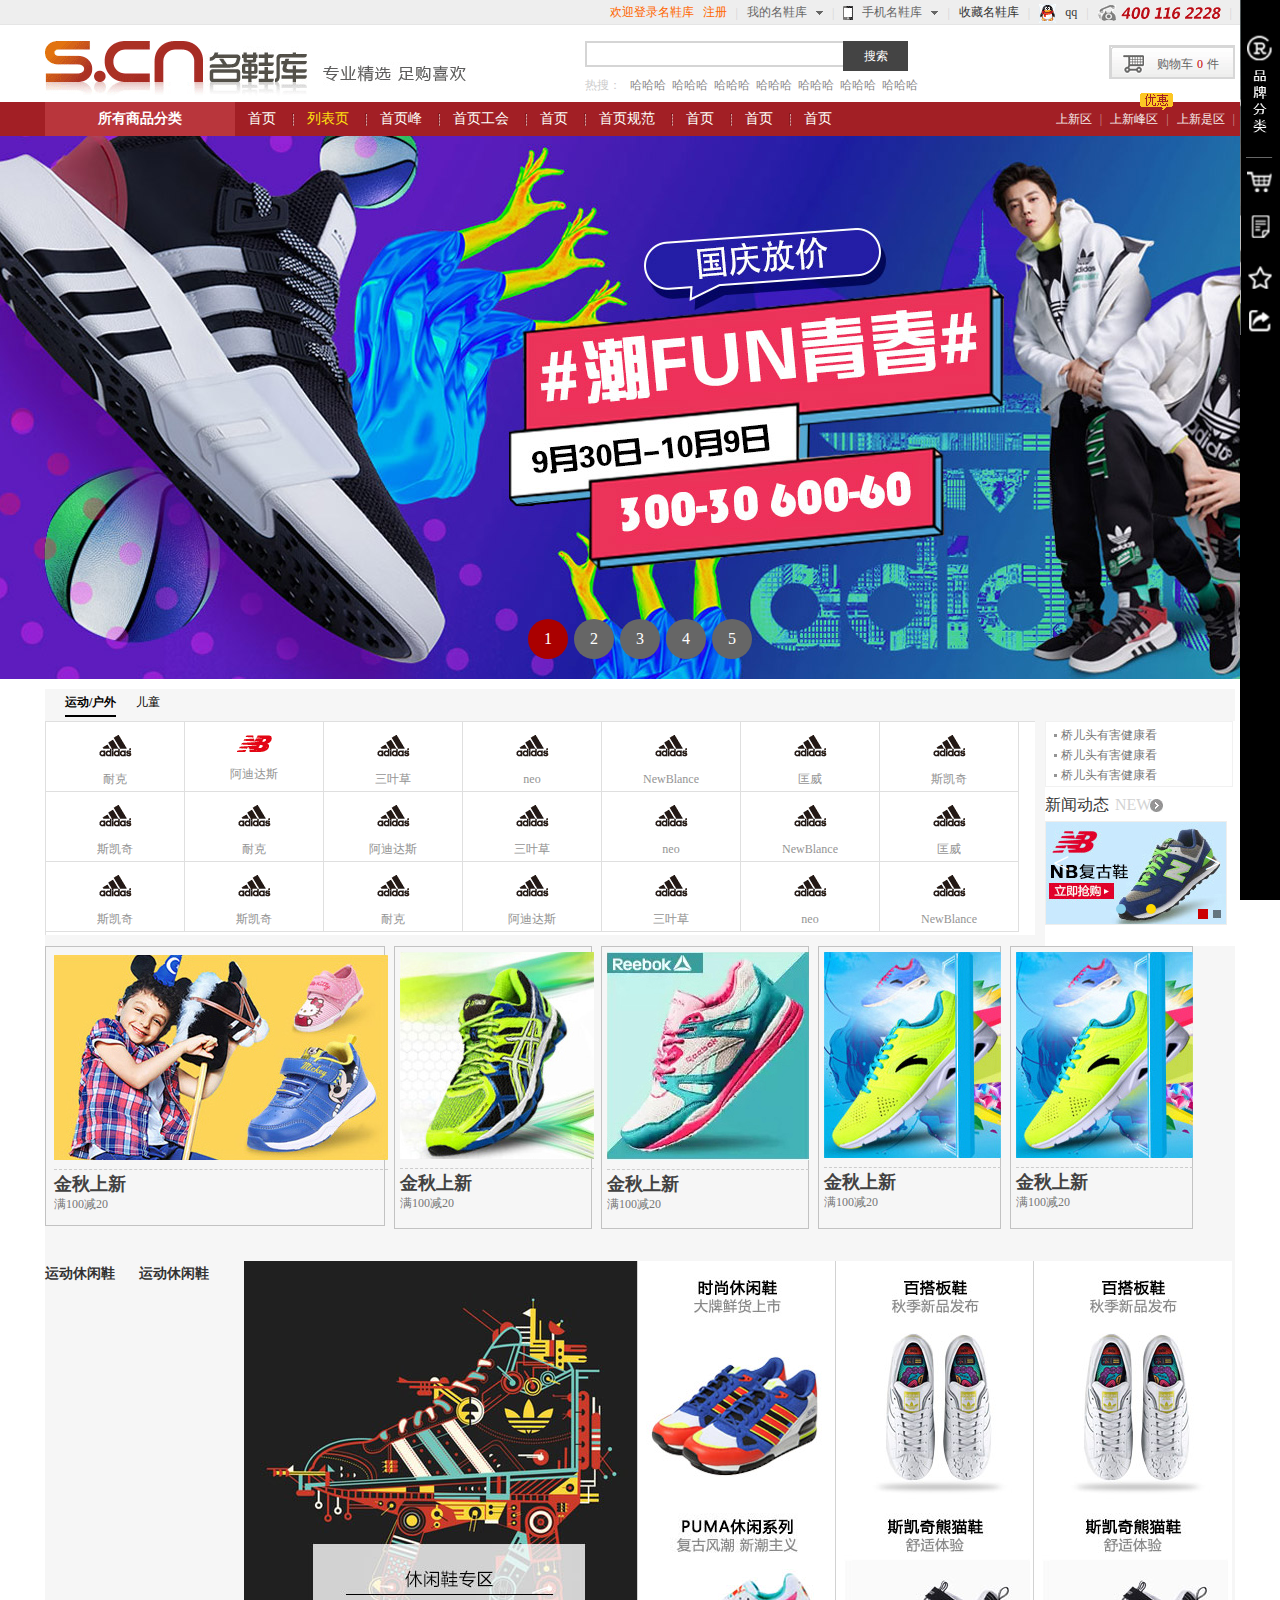
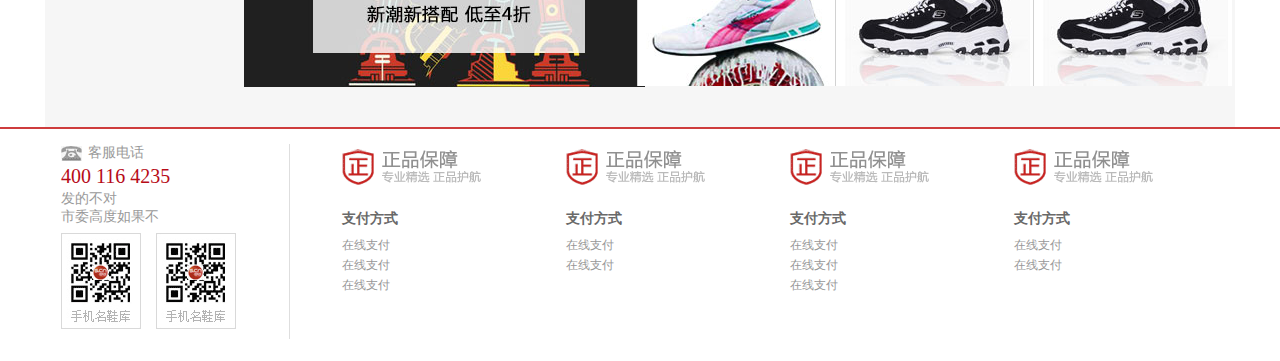
<file: index.html>
<!doctype html>
<html>

<head>
    <meta charset="utf-8">
    <title>名鞋库</title>
    <link rel="stylesheet" href="./css/bootstrap.min.css">
    <link href="css/public.css" rel="stylesheet" type="text/css">
    <link href="css/style.css" rel="stylesheet" type="text/css">
    <link rel="shortcut icon" href="./favicon.ico">
</head>

<body>
    <div id="top">
        <div class="margin">
            <b class="login">欢迎登录名鞋库</b>
            <a href="./pages/registe.html">注册</a>
            <span>|</span>
            <a class="te">我的名鞋库</a>
            <i class="xiajian bg"></i>
            <span>|</span>
            <i class="iphone bg"></i>
            <a class="te">手机名鞋库</a>
            <i class="xiajian bg"></i>
            <span>|</span>
            <a class="te2">收藏名鞋库</a>
            <span>|</span>
            <i class="qq bg"></i>
            <a class="te2">qq</a>
            <span>|</span>
            <i class="tel bg"></i>
            <span>|</span>
        </div>
    </div>


    <div id="header" class="margin">
        <a href="#" class="logo bg"></a>
        <div class="search">
            <form>
                <input type="text" class="txt">
                <input type="submit" class="sub" value="搜索">
            </form>
            <p>
                <span>热搜：</span>
                <a href="#">哈哈哈</a>
                <a href="#">哈哈哈</a>
                <a href="#">哈哈哈</a>
                <a href="#">哈哈哈</a>
                <a href="#">哈哈哈</a>
                <a href="#">哈哈哈</a>
                <a href="#">哈哈哈</a>
            </p>
        </div>
        <a href="./pages/cart.html" class="shop bg">购物车<span>0</span>件</a>
    </div>

    <div id="nav">
        <div class="margin">
            <div class="nav-l">
                <h3>所有商品分类</h3>
                <ul class="sort">
                    <li>
                        <div class="menu"><i class="i1"></i><span>运动休闲鞋</span></div>
                        <span class="menu-more"></span>
                        <div class="menu-panel">
                            <div class="p1">
                                <p>
                                    <a href="#" class="p-l">运动男鞋</a>
                                    <a href="#" class="p-r">更多</a>
                                </p>
                                <div>
                                    <a href="#">休闲鞋</a>
                                    <a href="#">训练鞋</a>
                                    <a href="#">帆布鞋</a>
                                    <a href="#">板鞋</a>
                                    <a href="#">网球鞋</a>
                                </div>
                            </div>
                            <div class="p1">
                                <p>
                                    <a href="#" class="p-l">运动男鞋</a>
                                    <a href="#" class="p-r">更多</a>
                                </p>
                                <div>
                                    <a href="#">休闲鞋</a>
                                    <a href="#">训练鞋</a>
                                    <a href="#">帆布鞋</a>
                                    <a href="#">板鞋</a>
                                    <a href="#">网球鞋</a>
                                </div>
                            </div>
                            <div class="p1">
                                <p>
                                    <a href="#" class="p-l">运动男鞋</a>
                                    <a href="#" class="p-r">更多</a>
                                </p>
                                <div>
                                    <a href="#">休闲鞋</a>
                                    <a href="#">训练鞋</a>
                                    <a href="#">帆布鞋</a>
                                    <a href="#">板鞋</a>
                                    <a href="#">网球鞋</a>
                                </div>
                            </div>


                        </div>
                    </li>
                    <li>
                        <div class="menu"><i class="i2"></i><span>运动休闲服</span></div>
                        <span class="menu-more"></span>
                        <div class="menu-panel">
                            <div class="p1">
                                <p>
                                    <a href="#" class="p-l">运动服</a>
                                    <a href="#" class="p-r">更多</a>
                                </p>
                                <div>
                                    <a href="#">休闲鞋</a>
                                    <a href="#">训练鞋</a>
                                    <a href="#">帆布鞋</a>
                                    <a href="#">板鞋</a>
                                    <a href="#">网球鞋</a>
                                </div>
                            </div>
                            <div class="p1">
                                <p>
                                    <a href="#" class="p-l">运动服</a>
                                    <a href="#" class="p-r">更多</a>
                                </p>
                                <div>
                                    <a href="#">休闲鞋</a>
                                    <a href="#">训练鞋</a>
                                    <a href="#">卡哇伊</a>
                                    <a href="#">板鞋</a>
                                    <a href="#">网球鞋</a>
                                </div>
                            </div>
                            <div class="p1">
                                <p>
                                    <a href="#" class="p-l">运动男鞋</a>
                                    <a href="#" class="p-r">更多</a>
                                </p>
                                <div>
                                    <a href="#">休闲鞋</a>
                                    <a href="#">训练鞋</a>
                                    <a href="#">帆布鞋</a>
                                    <a href="#">板鞋</a>
                                    <a href="#">网球鞋</a>
                                </div>
                            </div>


                        </div>
                    </li>
                    <li>
                        <div class="menu"><i class="i3"></i><span>跑步</span></div>
                        <span class="menu-more"></span>
                        <div class="menu-panel">
                            <div class="p1">
                                <p>
                                    <a href="#" class="p-l">跑步鞋</a>
                                    <a href="#" class="p-r">更多</a>
                                </p>
                                <div>
                                    <a href="#">休闲鞋</a>
                                    <a href="#">训练鞋</a>
                                    <a href="#">帆布鞋</a>
                                    <a href="#">板鞋</a>
                                    <a href="#">网球鞋</a>
                                </div>
                            </div>
                            <div class="p1">
                                <p>
                                    <a href="#" class="p-l">运动男鞋</a>
                                    <a href="#" class="p-r">更多</a>
                                </p>
                                <div>
                                    <a href="#">休闲鞋</a>
                                    <a href="#">训练鞋</a>
                                    <a href="#">帆布鞋</a>
                                    <a href="#">板鞋</a>
                                    <a href="#">网球鞋</a>
                                </div>
                            </div>
                            <div class="p1">
                                <p>
                                    <a href="#" class="p-l">运动男鞋</a>
                                    <a href="#" class="p-r">更多</a>
                                </p>
                                <div>
                                    <a href="#">休闲鞋</a>
                                    <a href="#">训练鞋</a>
                                    <a href="#">帆布鞋</a>
                                    <a href="#">板鞋</a>
                                    <a href="#">网球鞋</a>
                                </div>
                            </div>


                        </div>
                    </li>
                    <li>
                        <div class="menu"><i class="i4"></i><span>篮球</span></div>
                        <span class="menu-more"></span>
                        <div class="menu-panel">
                            <div class="p1">
                                <p>
                                    <a href="#" class="p-l">篮球鞋</a>
                                    <a href="#" class="p-r">更多</a>
                                </p>
                                <div>
                                    <a href="#">休闲鞋</a>
                                    <a href="#">训练鞋</a>
                                    <a href="#">帆布鞋</a>
                                    <a href="#">板鞋</a>
                                    <a href="#">网球鞋</a>
                                </div>
                            </div>
                            <div class="p1">
                                <p>
                                    <a href="#" class="p-l">运动男鞋</a>
                                    <a href="#" class="p-r">更多</a>
                                </p>
                                <div>
                                    <a href="#">休闲鞋</a>
                                    <a href="#">训练鞋</a>
                                    <a href="#">帆布鞋</a>
                                    <a href="#">板鞋</a>
                                    <a href="#">网球鞋</a>
                                </div>
                            </div>
                            <div class="p1">
                                <p>
                                    <a href="#" class="p-l">运动男鞋</a>
                                    <a href="#" class="p-r">更多</a>
                                </p>
                                <div>
                                    <a href="#">休闲鞋</a>
                                    <a href="#">训练鞋</a>
                                    <a href="#">帆布鞋</a>
                                    <a href="#">板鞋</a>
                                    <a href="#">网球鞋</a>
                                </div>
                            </div>


                        </div>
                    </li>
                    <li>
                        <div class="menu"><i class="i5"></i><span>足球</span></div>
                        <span class="menu-more"></span>
                        <div class="menu-panel">
                            <div class="p1">
                                <p>
                                    <a href="#" class="p-l">足球鞋</a>
                                    <a href="#" class="p-r">更多</a>
                                </p>
                                <div>
                                    <a href="#">休闲鞋</a>
                                    <a href="#">训练鞋</a>
                                    <a href="#">帆布鞋</a>
                                    <a href="#">板鞋</a>
                                    <a href="#">网球鞋</a>
                                </div>
                            </div>
                            <div class="p1">
                                <p>
                                    <a href="#" class="p-l">运动男鞋</a>
                                    <a href="#" class="p-r">更多</a>
                                </p>
                                <div>
                                    <a href="#">休闲鞋</a>
                                    <a href="#">训练鞋</a>
                                    <a href="#">帆布鞋</a>
                                    <a href="#">板鞋</a>
                                    <a href="#">网球鞋</a>
                                </div>
                            </div>
                            <div class="p1">
                                <p>
                                    <a href="#" class="p-l">运动男鞋</a>
                                    <a href="#" class="p-r">更多</a>
                                </p>
                                <div>
                                    <a href="#">休闲鞋</a>
                                    <a href="#">训练鞋</a>
                                    <a href="#">帆布鞋</a>
                                    <a href="#">板鞋</a>
                                    <a href="#">网球鞋</a>
                                </div>
                            </div>


                        </div>
                    </li>
                    <li>
                        <div class="menu"><i class="i6"></i><span>包包/配件</span></div>
                        <span class="menu-more"></span>
                        <div class="menu-panel">
                            <div class="p1">
                                <p>
                                    <a href="#" class="p-l">运动男鞋</a>
                                    <a href="#" class="p-r">更多</a>
                                </p>
                                <div>
                                    <a href="#">休闲鞋</a>
                                    <a href="#">训练鞋</a>
                                    <a href="#">帆布鞋</a>
                                    <a href="#">板鞋</a>
                                    <a href="#">网球鞋</a>
                                </div>
                            </div>
                            <div class="p1">
                                <p>
                                    <a href="#" class="p-l">运动男鞋</a>
                                    <a href="#" class="p-r">更多</a>
                                </p>
                                <div>
                                    <a href="#">休闲鞋</a>
                                    <a href="#">训练鞋</a>
                                    <a href="#">帆布鞋</a>
                                    <a href="#">板鞋</a>
                                    <a href="#">网球鞋</a>
                                </div>
                            </div>
                            <div class="p1">
                                <p>
                                    <a href="#" class="p-l">运动男鞋</a>
                                    <a href="#" class="p-r">更多</a>
                                </p>
                                <div>
                                    <a href="#">休闲鞋</a>
                                    <a href="#">训练鞋</a>
                                    <a href="#">帆布鞋</a>
                                    <a href="#">板鞋</a>
                                    <a href="#">网球鞋</a>
                                </div>
                            </div>


                        </div>
                    </li>
                    <li>
                        <div class="menu"><i class="i7"></i><span>户外</span></div>
                        <span class="menu-more"></span>
                        <div class="menu-panel">
                            <div class="p1">
                                <p>
                                    <a href="#" class="p-l">登山鞋</a>
                                    <a href="#" class="p-r">更多</a>
                                </p>
                                <div>
                                    <a href="#">休闲鞋</a>
                                    <a href="#">训练鞋</a>
                                    <a href="#">帆布鞋</a>
                                    <a href="#">板鞋</a>
                                    <a href="#">网球鞋</a>
                                </div>
                            </div>
                            <div class="p1">
                                <p>
                                    <a href="#" class="p-l">运动男鞋</a>
                                    <a href="#" class="p-r">更多</a>
                                </p>
                                <div>
                                    <a href="#">休闲鞋</a>
                                    <a href="#">训练鞋</a>
                                    <a href="#">帆布鞋</a>
                                    <a href="#">板鞋</a>
                                    <a href="#">网球鞋</a>
                                </div>
                            </div>
                            <div class="p1">
                                <p>
                                    <a href="#" class="p-l">运动男鞋</a>
                                    <a href="#" class="p-r">更多</a>
                                </p>
                                <div>
                                    <a href="#">休闲鞋</a>
                                    <a href="#">训练鞋</a>
                                    <a href="#">帆布鞋</a>
                                    <a href="#">板鞋</a>
                                    <a href="#">网球鞋</a>
                                </div>
                            </div>


                        </div>
                    </li>
                    <li>
                        <div class="menu"><i class="i8"></i><span>男鞋</span></div>
                        <span class="menu-more"></span>
                        <div class="menu-panel">
                            <div class="p1">
                                <p>
                                    <a href="#" class="p-l">皮鞋</a>
                                    <a href="#" class="p-r">更多</a>
                                </p>
                                <div>
                                    <a href="#">休闲鞋</a>
                                    <a href="#">训练鞋</a>
                                    <a href="#">帆布鞋</a>
                                    <a href="#">板鞋</a>
                                    <a href="#">网球鞋</a>
                                </div>
                            </div>
                            <div class="p1">
                                <p>
                                    <a href="#" class="p-l">运动男鞋</a>
                                    <a href="#" class="p-r">更多</a>
                                </p>
                                <div>
                                    <a href="#">休闲鞋</a>
                                    <a href="#">训练鞋</a>
                                    <a href="#">帆布鞋</a>
                                    <a href="#">板鞋</a>
                                    <a href="#">网球鞋</a>
                                </div>
                            </div>
                            <div class="p1">
                                <p>
                                    <a href="#" class="p-l">运动男鞋</a>
                                    <a href="#" class="p-r">更多</a>
                                </p>
                                <div>
                                    <a href="#">休闲鞋</a>
                                    <a href="#">训练鞋</a>
                                    <a href="#">帆布鞋</a>
                                    <a href="#">板鞋</a>
                                    <a href="#">网球鞋</a>
                                </div>
                            </div>


                        </div>
                    </li>
                    <li>
                        <div class="menu"><i class="i9"></i><span>童鞋</span></div>
                        <span class="menu-more"></span>
                        <div class="menu-panel">
                            <div class="p1">
                                <p>
                                    <a href="#" class="p-l">童鞋</a>
                                    <a href="#" class="p-r">更多</a>
                                </p>
                                <div>
                                    <a href="#">休闲鞋</a>
                                    <a href="#">训练鞋</a>
                                    <a href="#">帆布鞋</a>
                                    <a href="#">板鞋</a>
                                    <a href="#">网球鞋</a>
                                </div>
                            </div>
                            <div class="p1">
                                <p>
                                    <a href="#" class="p-l">运动男鞋</a>
                                    <a href="#" class="p-r">更多</a>
                                </p>
                                <div>
                                    <a href="#">休闲鞋</a>
                                    <a href="#">训练鞋</a>
                                    <a href="#">帆布鞋</a>
                                    <a href="#">板鞋</a>
                                    <a href="#">网球鞋</a>
                                </div>
                            </div>
                            <div class="p1">
                                <p>
                                    <a href="#" class="p-l">运动男鞋</a>
                                    <a href="#" class="p-r">更多</a>
                                </p>
                                <div>
                                    <a href="#">休闲鞋</a>
                                    <a href="#">训练鞋</a>
                                    <a href="#">帆布鞋</a>
                                    <a href="#">板鞋</a>
                                    <a href="#">网球鞋</a>
                                </div>
                            </div>


                        </div>
                    </li>
                    <!-- <li><a href="#"><i class="i2"></i><span>运动休闲服</span></a></li>
                <li><a href="#"><i class="i3"></i><span>跑步</span></a></li>
                <li><a href="#"><i class="i4"></i><span>篮球</span></a></li>
                <li><a href="#"><i class="i5"></i><span>足球</span></a></li>
                <li><a href="#"><i class="i6"></i><span>包包配件</span></a></li>
                <li><a href="#"><i class="i7"></i><span>户外</span></a></li>
                <li><a href="#"><i class="i8"></i><span>男鞋</span></a></li>
                <li><a href="#"><i class="i9"></i><span>童鞋</span></a></li> -->
                </ul>
            </div>
            <div>
                <ul class="nav-c">
                    <li><a href="#">首页</a></li>
                    <li class="hot"><a href="./pages/list.html">列表页</a></li>
                    <li class="mu">
                        <a href="#">首页峰</a>
                        <dl>
                            <dt>运动鞋</dt>
                            <dd>休闲鞋</dd>
                            <dd>休闲鞋</dd>
                            <dd>休闲鞋</dd>
                            <dd>休闲鞋</dd>
                        </dl>
                    </li>
                    <li class="mu">
                        <a href="#">首页工会</a>
                        <dl>
                            <dt>运动鞋</dt>
                            <dd>休闲鞋</dd>
                            <dd>休闲鞋</dd>
                            <dd>休闲鞋</dd>
                            <dd>休闲鞋</dd>
                        </dl>
                    </li>
                    <li><a href="#">首页</a></li>
                    <li><a href="#">首页规范</a></li>
                    <li><a href="#">首页</a></li>
                    <li><a href="#">首页</a></li>
                    <li class="last"><a href="#">首页</a></li>
                </ul>
            </div>
            <div class="nav-r">
                <a href="#">上新区</a>
                <span>|</span>
                <a href="#">上新峰区<i></i></a>
                <span>|</span>
                <a href="#">上新是区</a>
                <span>|</span>
            </div>
        </div>
    </div>
    <!--广告-->
    <div id="banner">
        <ul class="img">
            <li><a href="#"><img src="./images/banner1.jpg" alt=""></a></li>
            <li><a href="#"><img src="./images/banner2.jpg" alt=""></a></li>
            <li><a href="#"><img src="./images/banner3.jpg" alt=""></a></li>
            <li><a href="#"><img src="./images/banner4.jpg" alt=""></a></li>
            <li><a href="#"><img src="./images/banner5.jpg" alt=""></a></li>
        </ul>
        <ul class="num">
            <!--底部数字栏-->
        </ul>
        <div class="left btn"> &lt; </div> 
        <div class="right btn"> > </div>
        
    </div>

    <!--主体-->
    <div id="main" class="margin">
        <div class="main-t">
            <div class="main-t-t">
                <h3 class="active">运动/户外</h3>
                <h3 class="">儿童</h3>
            </div>
            <div class="main-t-b">
                <div class="content">
                    <div class="box active">
                        <ul>
                            <li><a href="#"><i class="c1 c"></i><span>耐克</span></a></li>
                            <li><a href="#"><i class="c2 c"></i><span>阿迪达斯</span></a></li>
                            <li><a href="#"><i class="c3 c"></i><span>三叶草</span></a></li>
                            <li><a href="#"><i class="c4 c"></i><span>neo</span></a></li>
                            <li><a href="#"><i class="c5 c"></i><span>NewBlance</span></a></li>
                            <li><a href="#"><i class="c6 c"></i><span>匡威</span></a></li>
                            <li><a href="#"><i class="c7 c"></i><span>斯凯奇</span></a></li>
                            <li><a href="#"><i class="c8 c"></i><span>斯凯奇</span></a></li>
                            <li><a href="#"><i class="c9 c"></i><span>耐克</span></a></li>
                            <li><a href="#"><i class="c10 c"></i><span>阿迪达斯</span></a></li>
                            <li><a href="#"><i class="c11 c"></i><span>三叶草</span></a></li>
                            <li><a href="#"><i class="c12 c"></i><span>neo</span></a></li>
                            <li><a href="#"><i class="c13 c"></i><span>NewBlance</span></a></li>
                            <li><a href="#"><i class="c14 c"></i><span>匡威</span></a></li>
                            <li><a href="#"><i class="c15 c"></i><span>斯凯奇</span></a></li>
                            <li><a href="#"><i class="c16 c"></i><span>斯凯奇</span></a></li>
                            <li><a href="#"><i class="c17 c"></i><span>耐克</span></a></li>
                            <li><a href="#"><i class="c18 c"></i><span>阿迪达斯</span></a></li>
                            <li><a href="#"><i class="c19 c"></i><span>三叶草</span></a></li>
                            <li><a href="#"><i class="c20 c"></i><span>neo</span></a></li>
                            <li><a href="#"><i class="c21 c"></i><span>NewBlance</span></a></li>
                        </ul>

                    </div>
                    <div class="box-1 ">
                        <ul>
                            <li><a href="#"><i class="c1 c"></i><span>耐克</span></a></li>
                            <li><a href="#"><i class="c2 c"></i><span>阿迪达斯</span></a></li>
                            <li><a href="#"><i class="c3 c"></i><span>三叶草</span></a></li>
                            <li><a href="#"><i class="c4 c"></i><span>neo</span></a></li>
                            <li><a href="#"><i class="c5 c"></i><span>NewBlance</span></a></li>
                            <li><a href="#"><i class="c6 c"></i><span>匡威</span></a></li>
                            <li><a href="#"><i class="c7 c"></i><span>斯凯奇</span></a></li>
                            <li><a href="#"><i class="c8 c"></i><span>斯凯奇</span></a></li>
                            <li><a href="#"><i class="c9 c"></i><span>耐克</span></a></li>
                            <li><a href="#"><i class="c10 c"></i><span>阿迪达斯</span></a></li>
                            <li><a href="#"><i class="c11 c"></i><span>三叶草</span></a></li>
                            <li><a href="#"><i class="c12 c"></i><span>neo</span></a></li>
                            <li><a href="#"><i class="c13 c"></i><span>NewBlance</span></a></li>
                            <li><a href="#"><i class="c14 c"></i><span>匡威</span></a></li>
                            <li><a href="#"><i class="c15 c"></i><span>斯凯奇</span></a></li>
                            <li><a href="#"><i class="c16 c"></i><span>斯凯奇</span></a></li>
                            <li><a href="#"><i class="c17 c"></i><span>耐克</span></a></li>
                            <li><a href="#"><i class="c18 c"></i><span>阿迪达斯</span></a></li>
                            <li><a href="#"><i class="c19 c"></i><span>三叶草</span></a></li>
                            <li><a href="#"><i class="c20 c"></i><span>neo</span></a></li>
                            <li><a href="#"><i class="c21 c"></i><span>NewBlance</span></a></li>
                        </ul>
                    </div>
                </div>
                <div class="box2">
                    <div class="box2-t">
                        <ul>
                            <li><a href="#">桥儿头有害健康看</a></li>
                            <li><a href="#">桥儿头有害健康看</a></li>
                            <li><a href="#">桥儿头有害健康看</a></li>
                        </ul>
                    </div>
                    <div class="box2-c">
                        <a href="#"><span>新闻动态</span>NEW</a>

                    </div>
                    <div class="box2-b valign">
                        <ul class="clearFix carousel">
                            <li><a href="#"><img src="./images/fugu.png" alt=""></a></li>
                            <li><a href="#"><img src="./images/sanyecao.jpg" alt=""></a></li>
                            <li><a href="#"><img src="./images/fugu.png" alt=""></a></li>
                        </ul>
                        <ul class="cirs">
                            <li class="active"></li>
                            <li></li>
                        </ul>
                        <div class="btns">
                            <div id="leftBtn" class="leftBtn">&lt;</div>
                            <div id="rightBtn" class="rightBtn">&gt;</div>
                        </div>
                    </div>
                </div>
            </div>
        </div>


        <div class="main-c margin">
            <ul>
                <li class="one">
                    <a href="#">
                        <img src="images/jinqiu.png">
                        <p>金秋上新</p>
                    </a>
                    <span>满100减20</span>
                </li>
                <li class="two">
                    <a href="#">
                        <img src="images/paoxie.png">
                        <p>金秋上新</p>
                    </a>
                    <span>满100减20</span>
                </li>
                <li class="three">
                    <a href="#">
                        <img src="images/ree.png">
                        <p>金秋上新</p>
                    </a>
                    <span>满100减20</span>
                </li>
                <li>
                    <a href="#">
                        <img src="images/anta.png">
                        <p>金秋上新</p>
                    </a>
                    <span>满100减20</span>
                </li>
                <li class="four">
                    <a href="#">
                        <img src="images/anta.png">
                        <p>金秋上新</p>
                    </a>
                    <span>满100减20</span>
                </li>
            </ul>
        </div>
        <div class="main-b">
            <div class="main-b-l">
                <ul class="ma">
                    <li class="ma1">
                        <span>运动休闲鞋</span>
                        <div class="box3">
                            <img src="images/TB2QDk_bVXXXXblXpXXXXXXXXXX_!!156043745.png">
                            <ul class="valign">
                                <li><a href="#"><i class="d c"></i></a></li>
                                <li class="teshu"><a href="#"><i class="d2 c"></i></a></li>
                                <li><a href="#"><i class="d3 c"></i></a></li>
                                <li class="teshu"><a href="#"><i class="d4 c"></i></a></li>
                                <li><a href="#"><i class="d5 c"></i></a></li>
                                <li class="teshu"><a href="#"><i class="d6 c"></i></a></li>
                                <li><a href="#"><i class="d7 c"></i></a></li>
                                <li class="teshu"><a href="#"><i class="d8 c"></i></a></li>
                                <li><a href="#"><i class="d9 c"></i></a></li>
                                <li class="teshu"><a href="#"><i class="d10 c"></i></a></li>
                            </ul>
                        </div>
                    </li>
                    <li class="ma1">
                        <span>运动休闲鞋</span>
                        <div class="box3">
                            <img src="images/TB2QDk_bVXXXXblXpXXXXXXXXXX_!!156043745.png">
                            <ul class="valign">
                                <li><a href="#"><i class="d c"></i></a></li>
                                <li class="teshu"><a href="#"><i class="d2 c"></i></a></li>
                                <li><a href="#"><i class="d3 c"></i></a></li>
                                <li class="teshu"><a href="#"><i class="d4 c"></i></a></li>
                                <li><a href="#"><i class="d5 c"></i></a></li>
                                <li class="teshu"><a href="#"><i class="d6 c"></i></a></li>
                                <li><a href="#"><i class="d7 c"></i></a></li>
                                <li class="teshu"><a href="#"><i class="d8 c"></i></a></li>
                                <li><a href="#"><i class="d9 c"></i></a></li>
                                <li class="teshu"><a href="#"><i class="d10 c"></i></a></li>
                            </ul>
                        </div>
                    </li>
                </ul>
            </div>
            <div class="main-b-r">
                <ul>
                    <li class="q1">
                        <a href="#"><img src="images/s1508271f1.jpg"></a>
                    </li>
                    <li>
                        <a href="#"><img src="images/s15081f2.jpg"></a>
                    </li>
                    <li>
                        <a href="#"><img src="images/s15081f3.jpg"></a>
                    </li>
                    <li>
                        <a href="#"><img src="images/s15081f3.jpg"></a>
                    </li>
                    <li class="q2">
                        <a href="#"><img src="images/s15081f5.jpg"></a>
                    </li>
                    <li class="q2">
                        <a href="#"><img src="images/s15081f7.jpg"></a>
                    </li>
                    <li class="q2">
                        <a href="#"><img src="images/s15081f7.jpg"></a>
                    </li>
                </ul>
            </div>
        </div>
    </div>




    <!--页脚-->
    <div id="footer">
        <div class="margin">
            <div class="footer-l">
                <h3>客服电话</h3>
                <p class="p1">400 116 4235</p>
                <p>发的不对</p>
                <p>市委高度如果不</p>
                <img src="images/weixin.png">
                <img src="images/weixin.png" class="img1">
            </div>
            <div class="footer-r">
                <dl class="end1">
                    <dt>支付方式</dt>
                    <dd><a href="#">在线支付</a></dd>
                    <dd><a href="#">在线支付</a></dd>
                    <dd><a href="#">在线支付</a></dd>
                </dl>
                <dl class="end2">
                    <dt>支付方式</dt>
                    <dd><a href="#">在线支付</a></dd>
                    <dd><a href="#">在线支付</a></dd>
                </dl>
                <dl class="end3">
                    <dt>支付方式</dt>
                    <dd><a href="#">在线支付</a></dd>
                    <dd><a href="#">在线支付</a></dd>
                    <dd><a href="#">在线支付</a></dd>
                </dl>
                <dl class="end4">
                    <dt>支付方式</dt>
                    <dd><a href="#">在线支付</a></dd>
                    <dd><a href="#">在线支付</a></dd>
                </dl>
            </div>
        </div>
    </div>
    <div id="scoll">
        <a href=""><img src="./images/pinpai.png" alt=""></a>
        <div id="backTop" class="backTop"><img src="./images/top.png" alt=""></div>
    </div>
</body>
<script src="./js/jquery.js"></script>
<script src="./js/index/index.js"></script>
<script src="./js/index/index1.js"></script>
<script src="./js/cookie.js"></script>
<script>
    var $title = $(".main-t-t");
    var $content = $(".content");
    // 绑定事件
    $title.children().click(function () {
        // 让自己添加active类 让兄弟们 去掉active类
        $(this).addClass("active").siblings().removeClass('active');
        // 获取当前元素在自己的兄弟中排行第几
        var index = $(this).index();
        $content.children().eq(index).addClass("active").siblings().removeClass("active");
    });
    //横向菜单
    $(function () {
        var $top = $('.sort').offset().top + $('.sort').height()
        //左侧导航动画
        $('.sort li').on('mouseenter', function () {
            console.log(this);
            var $height = $(this).offset().top + $(this).find('.menu-panel').outerHeight()
            $(this).find('.menu-panel').show();
            $(this).css({ 
                "background-color" : "#fff",
                
            })
            $(this).find('.menu span').css({
                "color":"#000",
            })
            if($height - $top >= 0) {
            	$(this).find('.menu-panel').css({
            		top: -($height - $top) + $('.sort').offset().top+'px'
            	})
            }

        })
        $('.sort li').on('mouseleave', function () {
            $(this).find('.menu-panel').hide()
            $(this).css({ 
                "background-color" : "#1f1909",
                
            })
            $(this).find('.menu span').css({
                "color":"#fff",
            })
        })
    })

// 纵向二级菜单
    $(function () {
        var $left = $('.nav-c').offset().left + $('.nav-c').width()
        //左侧导航动画
        $('.nav-c .mu').on('mouseenter', function () {
            console.log(this);
            var $width = $(this).offset().left + $(this).find('dl').outerWidth()
            $(this).find('dl').show()
            if ($width - $left >= 0) {
                $(this).find('dl').css({
                    left: ($width - $left) + 'px'
                })
            }

        })
        $('.nav-c .mu').on('mouseleave', function () {
            $(this).find('dl').hide()
        })
    })
    // 显示登陆后的名字
    var $login = $('.login');
    console.log($login);
    var lock_ = true;
    if (getCookie("global")) {
        lock_ = false;
           $login[0].innerHTML = "";
           $login[0].innerHTML = getCookie("global");

       }else{
           $login.click(function () {
           location.href = "./pages/login.html?target="+encodeURIComponent(location.href)
    })
       }
    
    // 回到顶部

       // 获取元素
       var backTop = document.getElementById("backTop");

// 监听用户查看的页面的位置
window.onscroll = function() {
    // 获取页面卷动值
    var scrollTop = document.body.scrollTop || document.documentElement.scrollTop;
    // 获取页面的高度
    var pageHeight = document.body.clientHeight;
    // 获取视口的高度
    var clientHeight = window.innerHeight;

    // 判定
    if (scrollTop + clientHeight >clientHeight ) {
        // 显示回到顶部按钮
        backTop.style.display = "block";
    } else {
        backTop.style.display = "none";
    }
}

// 给元素绑定事件
backTop.onclick = function() {
    var timer = setInterval(function() {
        document.documentElement.scrollTop = 0;
        console.log(1);
        if (document.documentElement.scrollTop <= 0) {
            clearInterval(timer);
        }
    }, 20)
}




</script>

</html>
</file>
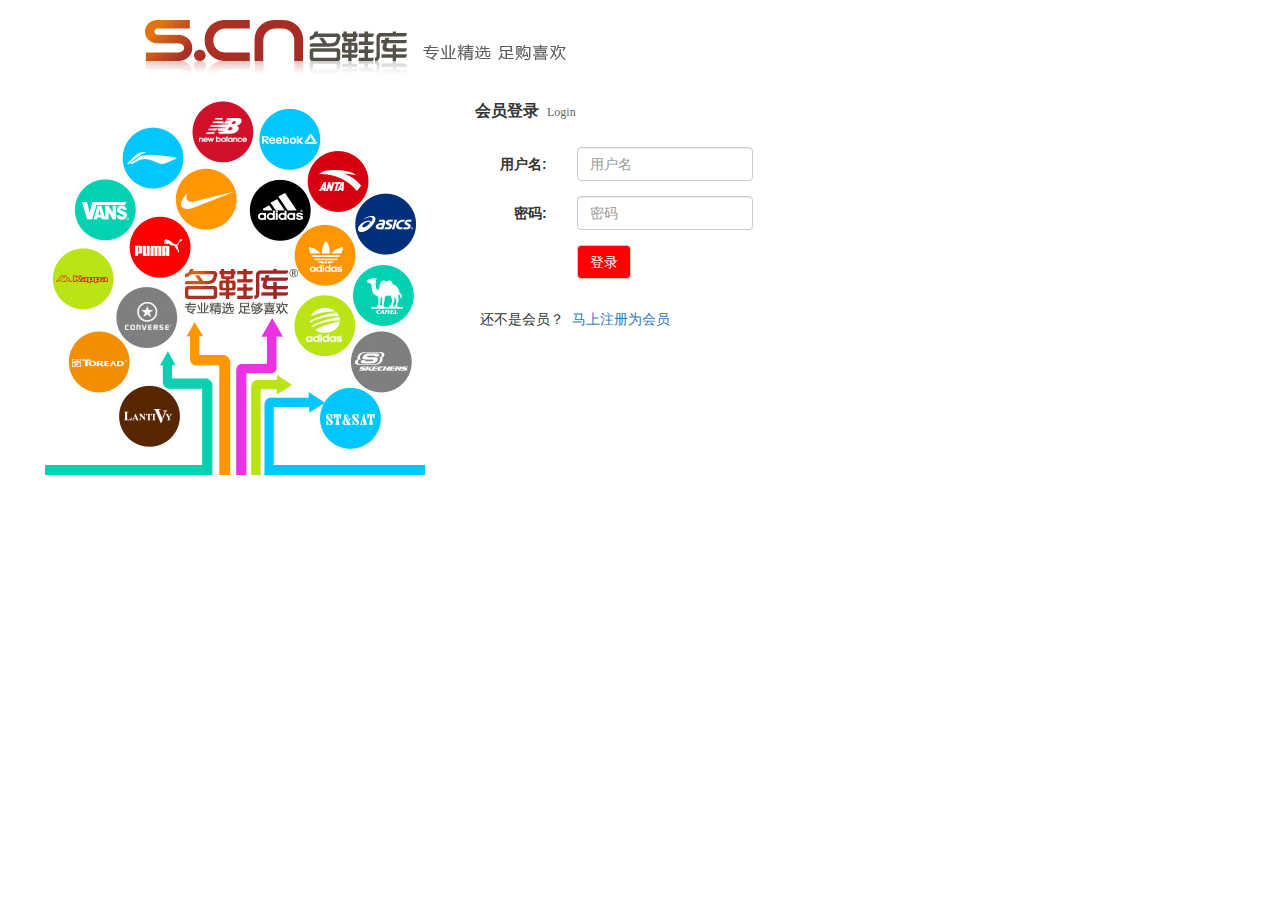
<file: pages/cart.html>
<!DOCTYPE html>
<html lang="en">
<head>
    <meta charset="UTF-8">
    <meta name="viewport" content="width=device-width, initial-scale=1.0">
    <meta http-equiv="X-UA-Compatible" content="ie=edge">
    <title>名鞋库</title>
    <link rel="stylesheet" href="../css/bootstrap.min.css">
    <link rel="stylesheet" href="../css/cart2.css" >
    <link rel="stylesheet" href="../css/base.css">
    <link rel="shortcut icon" href="../favicon.ico">
</head>
<body>
    <h1>
        <a href="../index.html"><img src="../images/biglogo.png" alt=""></a>
        <a href="./list.html" class="btn btn-warning btn-lg">返回列表页面</a>
      </h1>
    
      <div class="container">
    
      </div>
    <script src="../js/cookie.js"></script>
    <script src="../js/cart/cart2.js"></script>
</body>
</html>
</file>
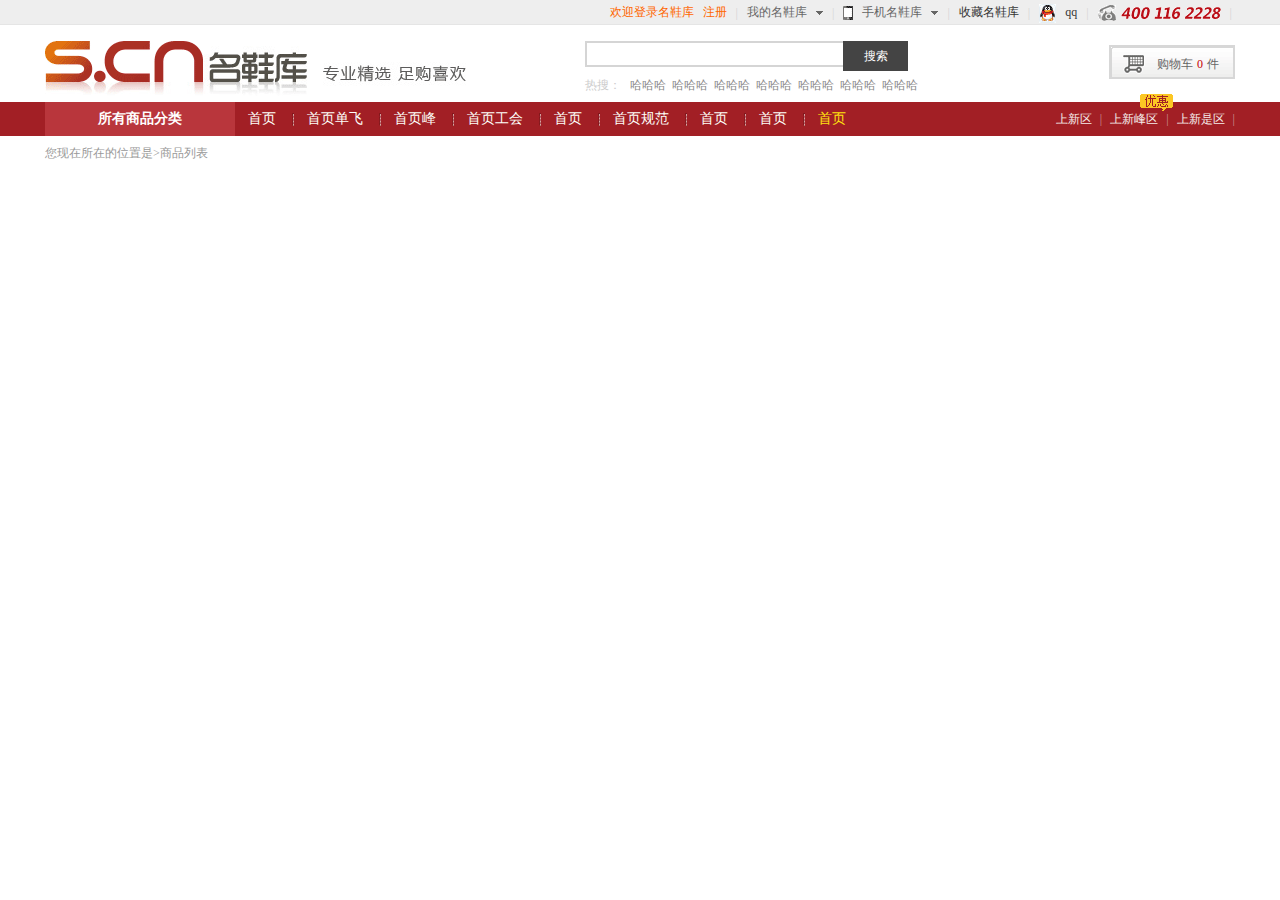
<file: pages/list.html>
<!DOCTYPE html>
<html lang="en">

<head>
    <meta charset="UTF-8">
    <meta name="viewport" content="width=device-width, initial-scale=1.0">
    <meta http-equiv="X-UA-Compatible" content="ie=edge">
    <title>名鞋库</title>
    <link rel="stylesheet" href="../css/bootstrap.min.css">
    <link rel="stylesheet" href="../css/list.css">
    <link rel="stylesheet" href="../css/public.css">
    <link rel="shortcut icon" href="../favicon.ico">
</head>

<body>
    <div id="top">
        <div class="margin">
            <b class="login">欢迎登录名鞋库</b>
            <a href="./registe.html">注册</a>
            <span>|</span>
            <a class="te">我的名鞋库</a>
            <i class="xiajian bg"></i>
            <span>|</span>
            <i class="iphone bg"></i>
            <a class="te">手机名鞋库</a>
            <i class="xiajian bg"></i>
            <span>|</span>
            <a class="te2">收藏名鞋库</a>
            <span>|</span>
            <i class="qq bg"></i>
            <a class="te2">qq</a>
            <span>|</span>
            <i class="tel bg"></i>
            <span>|</span>
        </div>
    </div>


    <div id="header" class="margin">
        <a href="../index.html" class="logo bg"></a>
        <div class="search">
            <form>
                <input type="text" class="txt">
                <input type="submit" class="sub" value="搜索">
            </form>
            <p>
                <span>热搜：</span>
                <a href="#">哈哈哈</a>
                <a href="#">哈哈哈</a>
                <a href="#">哈哈哈</a>
                <a href="#">哈哈哈</a>
                <a href="#">哈哈哈</a>
                <a href="#">哈哈哈</a>
                <a href="#">哈哈哈</a>
            </p>
        </div>
        <a href="#" class="shop bg">购物车<span>0</span>件</a>
    </div>

    <div id="nav">
        <div class="margin">
            <div class="nav-l">
                <h3>所有商品分类</h3>
                <ul>
                    <li><a href="#"><i class="i1"></i><span>鞋子</span></a></li>
                    <li><a href="#"><i class="i2"></i><span>鞋子</span></a></li>
                    <li><a href="#"><i class="i3"></i><span>鞋子</span></a></li>
                    <li><a href="#"><i class="i4"></i><span>鞋子</span></a></li>
                    <li><a href="#"><i class="i5"></i><span>鞋子</span></a></li>
                    <li><a href="#"><i class="i6"></i><span>鞋子</span></a></li>
                    <li><a href="#"><i class="i7"></i><span>鞋子</span></a></li>
                    <li><a href="#"><i class="i8"></i><span>鞋子</span></a></li>
                    <li><a href="#"><i class="i9"></i><span>鞋子</span></a></li>
                </ul>
            </div>
            <div>
                <ul class="nav-c">
                    <li><a href="#">首页</a></li>
                    <li><a href="#">首页单飞</a></li>
                    <li><a href="#">首页峰</a></li>
                    <li><a href="#">首页工会</a></li>
                    <li><a href="#">首页</a></li>
                    <li><a href="#">首页规范</a></li>
                    <li><a href="#">首页</a></li>
                    <li><a href="#">首页</a></li>
                    <li class="last hot"><a href="#">首页</a></li>
                </ul>
            </div>
            <div class="nav-r">
                <a href="#">上新区</a>
                <span>|</span>
                <a href="#">上新峰区<i></i></a>
                <span>|</span>
                <a href="#">上新是区</a>
                <span>|</span>
            </div>
        </div>
    </div>
    <div id="main" class="margin">
        <p>您现在所在的位置是>商品列表</p>
        <div class="container">

            <div class="row">
            </div>

            <div class="row">
                <div class="operate-area"></div>
            </div>

        </div>
    </div>
    <script src="../js/ajax.js"></script>
    <script src="../js/pagination.js"></script>
    <script src="../js/list/list.js"></script>
    <script src="../js/cookie.js"> </script>
    <script src="../js/jquery.js"></script>
    <script>
    var $login = $('.login');
    console.log($login);
    var lock_ = true;
    if (getCookie("global")) {
        lock_ = false;
           $login[0].innerHTML = "";
           $login[0].innerHTML = getCookie("global");

       }else{
           $login.click(function () {
           location.href = "./pages/login.html?target="+encodeURIComponent(location.href)
    })
       }
    
    
    </script>
</body>

</html>
</file>
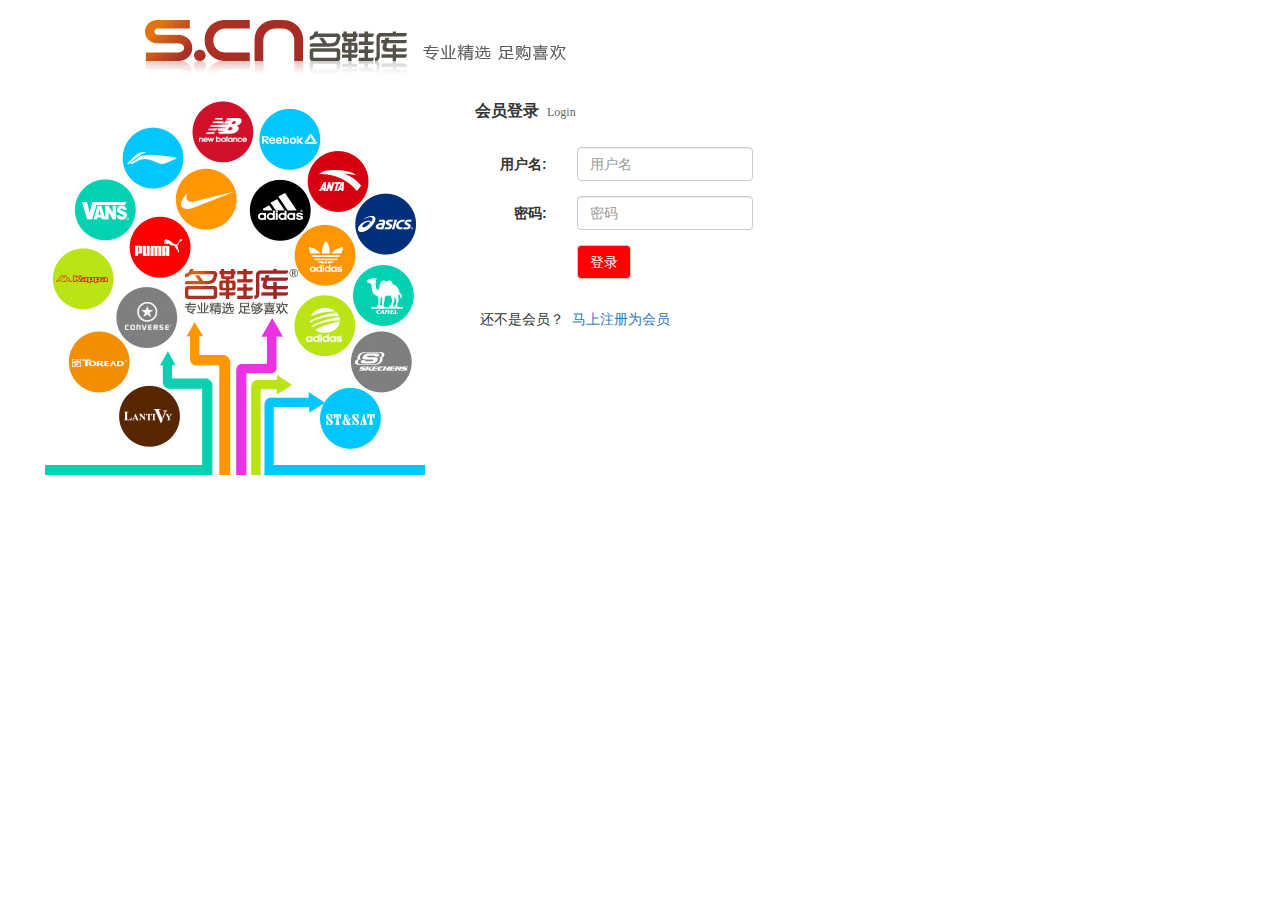
<file: pages/login.html>
<!DOCTYPE html>
<html lang="en">
<head>
    <meta charset="UTF-8">
    <meta name="viewport" content="width=device-width, initial-scale=1.0">
    <meta http-equiv="X-UA-Compatible" content="ie=edge">
    <title>名鞋库</title>
    <link rel="stylesheet" href="../css/bootstrap.min.css">
    <link rel="stylesheet" href="../css/login.css" >
    <link rel="shortcut icon" href="../favicon.ico">
</head>
<body>
    <header class="margin">
        <a href="../index.html"></a>
    </header>
    <section id="login" class="margin">
        <div class="login-l"><a href=""><img src="../images/login.jpg" alt=""></a></div>
        <div class="login-r">
            <p>会员登录&nbsp;&nbsp;<span>Login</span></p>
                <div class="container">
                    <form class="form-horizontal">
                        <div class="form-group">
                            <label for="inputEmail3" class="col-sm-2 control-label">用户名:</label>
                            <div class="col-sm-2">
                            <input type="text" class="form-control" id="username" placeholder="用户名">
                            </div>
                        </div>
                        <div class="form-group">
                            <label for="inputPassword3" class="col-sm-2 control-label">密码:</label>
                            <div class="col-sm-2">
                            <input type="password" class="form-control" id="password" placeholder="密码">
                            </div>
                        </div>
                        <div class="form-group">
                            <div class="col-sm-offset-2 col-sm-2">
                            <button type="button" id="button" class="btn btn-default">登录</button>
                            </div>
                        </div>
                    </form>
                   <div class="registe">还不是会员？&nbsp;&nbsp;<a href="../pages/registe.html">马上注册为会员</a></div> 
            </div>
            </div>
        

    </section>
    
    <script src="../js/ajax.js"></script>
    <script src="../js/login/login.js"></script>
</body>
</html>
</file>
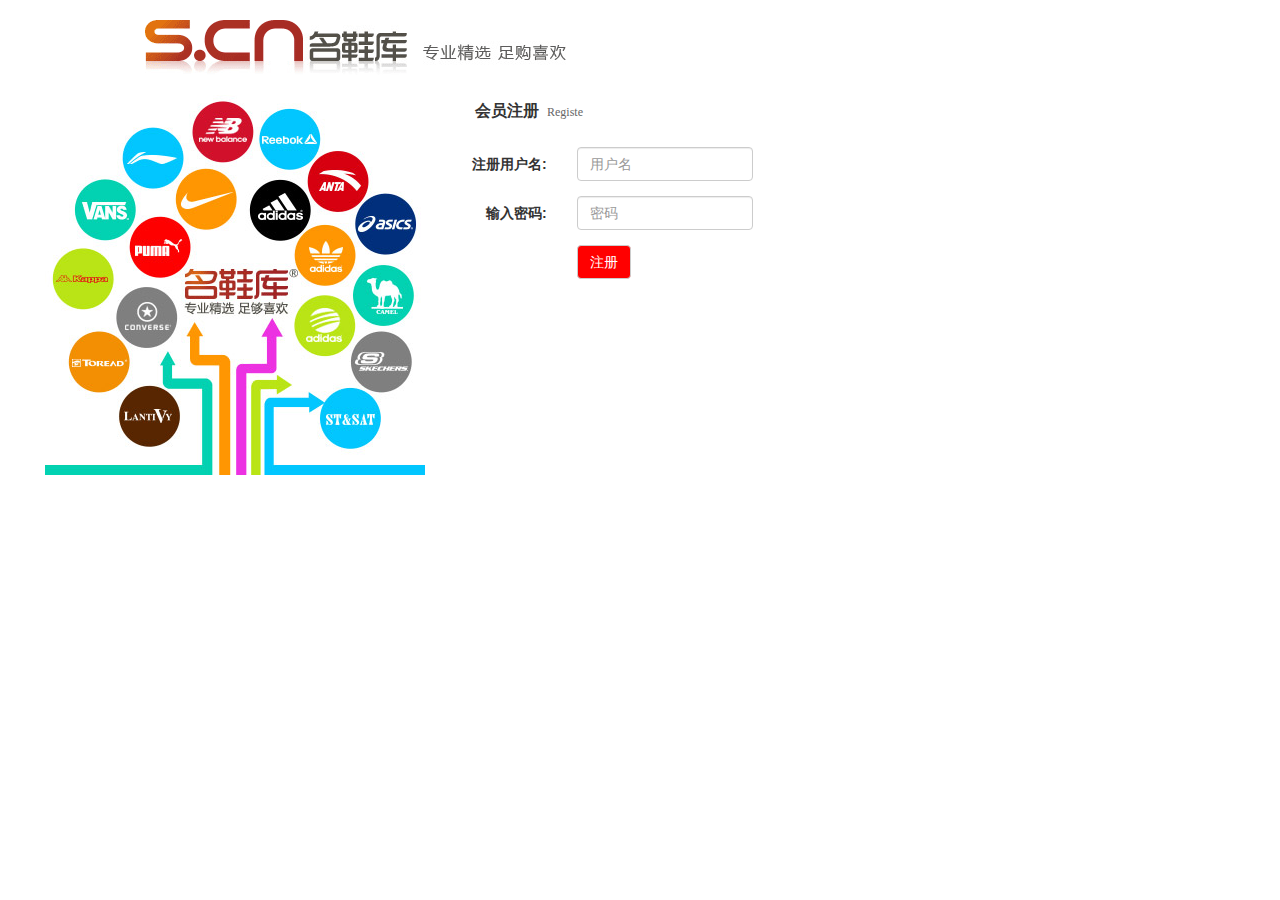
<file: pages/registe.html>
<!DOCTYPE html>
<html lang="en">

<head>
    <meta charset="UTF-8">
    <meta name="viewport" content="width=device-width, initial-scale=1.0">
    <meta http-equiv="X-UA-Compatible" content="ie=edge">
    <title>名鞋库</title>
    <link rel="stylesheet" href="../css/bootstrap.min.css">
    <link rel="stylesheet" href="../css/registe.css">
    <link rel="shortcut icon" href="../favicon.ico">
</head>

<body>
    <header class="margin">
        <a href="../index.html"></a>
    </header>
    <section id="login" class="margin">
        <div class="login-l"><a href=""><img src="../images/login.jpg" alt=""></a></div>
        <div class="login-r">
            <p>会员注册&nbsp;&nbsp;<span>Registe</span></p>
            <div class="container">
                <form class="form-horizontal">
                    <div class="form-group">
                        <label for="inputEmail3" class="col-sm-2 control-label">注册用户名:</label>
                        <div class="col-sm-2">
                            <input type="text" class="form-control" id="username" placeholder="用户名">
                            <div class="alert alert-danger fail" role="alert">已存在用户名 请重新输入</div>
                            <div class="success"></div>
                        </div>
                    </div>
                    <div class="form-group">
                        <label for="inputPassword3" class="col-sm-2 control-label">输入密码:</label>
                        <div class="col-sm-2">
                            <input type="password" class="form-control" id="password" placeholder="密码">
                        </div>
                    </div>
                    <div class="form-group">
                        <div class="col-sm-offset-2 col-sm-2">
                            <button type="button" id="button" class="btn btn-default">注册</button>
                        </div>
                    </div>
                </form>
            </div>
        </div>


    </section>

    <script src="../js/ajax.js"></script>
    <script src="../js/registe/registe.js"></script>
    <script>
        var username = document.querySelector("#username");
        var password = document.querySelector("#password");
        var button = document.querySelector("#button");

        var username_lock = false;
        var password_lock = false;
        username.onblur = function () {
            var xhr =new XMLHttpRequest();
            xhr.onreadystatechange = function(){
                if(xhr.readyState === 4){
                    console.log(xhr.responseText);
                    var obj = JSON.parse(xhr.responseText);
                    if(!obj.error){
                        document.querySelector(".fail").style.display = "none";
                        username_lock = true;
                    } else{
                        document.querySelector(".fail").style.display = "block";
                        username_lock = false;
                    }
                }
            }
            xhr.open("get","../server/check.php?username=" + username.value,true);
            xhr.send();
}
password.onblur = function(){
    var reg = /^\w+$/
    var val = password.value;
    if(reg.test(val)){
        password_lock = true;
    }else{
        password_lock = false;
    }
}
button.onclick = function (){
    if(username_lock&&password_lock){
        AJAX.post("../server/registe.php",{
            "username" : username.value,
            "password" : password.value
        },function(data){
            if (!data.error) {
            // 判定URL中search中是否有target字段 如果有 就跳转到target的值所指向的网址
            // 如果没有 就跳转到列表页
            var target = location.search.split("=")[1];
            if (target) {
                // 跳转到目标网址
                location.href = decodeURIComponent(target);
            } else {
                // 跳转到列表页
                location.href = "../index.html";
            }
        }
        })
        
    }
}
    </script>
</body>

</html>
</file>
<file: css/public.css>
@charset "utf-8";
/* CSS Document */

body,ol,ul,h1,h2,h3,h4,h5,h6,p,dl,dd,fieldset,legend,input,textarea,select,figure{margin:0;padding:0;}
body{font:12px  "宋体"; word-wrap:break-word;}
a,u,s,del{color:#666;text-decoration:none} 
fieldset ,a img,.bor0 {border:0;}
i,em,b{font-style:normal;font-weight:100;}
li{list-style:none;}
img{vertical-align:middle;}
table{border-collapse:collapse;}/*合并边框*/
textarea{resize:none;}/*禁止拖动*/
.ind2{text-indent:2em;}

/*溢出隐藏出现省略号*/
.over{
	white-space:nowrap;/*强制不换行*/
	overflow:hidden;/* 溢出隐藏 */
	text-overflow:ellipsis;/* 文本溢出隐藏时出现省略号 */
}

/*图片水平垂直居中*/
.valign{text-align:center;}
.valign img{vertical-align:middle;}
.valign:after{content:"";display:inline-block;height:100%;vertical-align:middle;}

.clear:before{content:"";display:table;}
.clear:after{content:"";clear:both;display:block;}/*清除浮动*/
</file>
<file: css/style.css>
@charset "utf-8";
/* CSS Document */

.margin{width:1190px;margin:0 auto;}
.bg{background:url(../images/default_icon_bg.png) no-repeat;}
.c{background:url(../images/201409101646002.png) no-repeat;}


#top{height:25px;border-bottom:1px solid #e5e5e5;background:#eeeeee;font:12px/25px "";text-align:right;vertical-align:middle;}
#top a{color:#f60;margin:0 3px;}
#top b{color:#f60;margin:0 3px;}
#top a.te{color:#666;}
#top a.te2{color:#333;}
#top span{color:#d5d5d5;vertical-align:middle;margin:0 3px;}
#top i{display:inline-block;vertical-align:middle;margin:0 3px;}
#top i.xiajian{width:7px;height:4px;background-position:-513px 0;}
#top i.iphone{width:10px;height:14px;background-position:-510px -13px;}
#top i.qq{width:17px;height:19px;background-position:-503px -43px;}
#top i.tel{width:123px;height:16px;background-position:-316px -65px;}



#header{height:77px;}
#header .logo{float:left;width:421px;height:55px;background-position:0 -7px;margin-top:16px;}
#header .search{float:left;margin:16px 0 0 119px;}
#header .search form{overflow:hidden;}
#header .search form .txt{float:left;width:258px;height:26px;border:2px solid #d5d5d5;border-right:0;padding:0 7px;}
#header .search form .sub{float:left;width:65px;height:30px;color:#fff;background:#444;border:0;}
#header .search p{font:12px/28px "";}
#header .search p span{color:#cdcdcd;margin-right:6px;}
#header .search p a{color:#898989;margin-right:3px;}

#header .shop{float:right;width:126px;height:34px;background-position:0 -64px;margin-top:20px;border:2px solid #d7d7d7;font:12px/34px "";color:#666;text-indent:46px;}
#header .shop span{color:#c70102;margin:0 4px;}
#header .shop:hover{
    background-position:0 -98px;
    color:#fff;
}


#nav{height:34px;background:#a21f25; }
#nav .nav-l{float:left;width:190px;background:#b9363c;position: relative;}
#nav .nav-l h3{font:700 14px/34px "";color:#fff;text-align:center;display:block;}
#nav .nav-l .sort{width:190px;height:385px;position: absolute;top:34px;left:0;z-index: 100;display: none;}
#nav .nav-l .sort li{font:12px/42px "";background:#1f1909;position: relative;}
#nav .nav-l .sort li .menu{display:block;color:#fefff9;}
#nav .nav-l .sort li .menu i{display:inline-block;background:url(../images/bg.png) no-repeat;width:21px;height:25px;vertical-align:middle;margin:0 10px 0 13px;}
#nav .nav-l .sort li .menu-more{
    position: absolute;
				display: block;
				width: 6px;
				height: 9px;
				right: 19px;
				top: 17px;
				overflow: hidden;
				background: url(../images/index.png) no-repeat 0 -6px;
}
#nav .nav-l .sort li .menu-panel{
    position: absolute;
    left:190px;
    top:0;
    width:320px;
    height: 385px;
    background: #fff;
    display: none;
}
#nav .nav-l .sort li .menu-panel .p1{
    margin: 10px;
}
#nav .nav-l .sort li .menu-panel .p1 p{
    width: 300px;
    height:20px;
    border-bottom: 2px solid #000;
    margin-top:15px;
}
#nav .nav-l .sort li .menu-panel .p1 p .p-l{
    display: block;
    float: left;
    font: 700 18px/20px "";
    
}
#nav .nav-l .sort li .menu-panel .p1 p .p-r{
    display: block;
    float: right;
    font:12px/20px "";
    color:#999;
}
#nav .nav-l .sort li .menu-panel .p1 a{
    padding:0 5px;
}
#nav .nav-l .sort li .menu .i2{background-position:-21px 0;width:21px;height:25px;}
#nav .nav-l .sort li .menu .i3{background-position:-42px 0;width:21px;height:25px;}
#nav .nav-l .sort li .menu .i4{background-position:-63px 0;width:21px;height:25px;}
#nav .nav-l .sort li .menu .i5{background-position:-84px 0;width:21px;height:25px;}
#nav .nav-l .sort li .menu .i6{background-position:-105px 0;width:21px;height:25px;}
#nav .nav-l .sort li .menu .i7{background-position:-126px 0;width:21px;height:25px;}
#nav .nav-l .sort li .menu .i8{background-position:-147px 0;width:21px;height:25px;}
#nav .nav-l .sort li .menu .i9{background-position:-168px 0;width:21px;height:25px;}
#nav .nav-l .sort li .menu span{color:#fefff9;}
#nav .nav-l:hover .sort{display:block;}

#nav .nav-c{float:left;position: relative;}
#nav .nav-c li{float:left;font:14px/34px "";}
#nav .nav-c li a{display:block;color:#fefffa;background:url(../images/shu.png) no-repeat right;padding:0 18px 0 13px;}
#nav .nav-c .last a{background:none;}
#nav .nav-c li:hover a{background:#444;}
#nav .nav-c .hot a{color:#ffe30f;}
#nav .nav-c li.mu dl{width: 100%;height:200px;background: #fff;position: absolute;top:34px;left:0;z-index: 200;display: none;} 

#nav .nav-r{float:right;font:12px/34px "";}
#nav .nav-r a{color:#f5edea;margin:0 5px;position:relative;}
#nav .nav-r a i{width:33px;height:19px;background:url(../images/201410111038.gif) no-repeat -68px;position:absolute;right:-15px;top:-20px;}
#nav .nav-r span{color:#cb9392;}


#banner {
    position: relative;
    width: 100%;
    height: 543px;
    overflow: hidden;
}
#banner .img li {
    position: absolute; 
    top: 0; 
    left: 0;
    display: none;
}
#banner .num {
    position: absolute; 
    bottom: 20px;
    left: 0;
    font-size: 0;
    width: 100%;
    text-align: center;
}
#banner .num li {
    width: 40px;
    height: 40px;
    display: inline-block;
    font-size: 16px;
    background-color: #666;
    color: #fff;
    text-align: center;
    line-height: 40px;
    border-radius: 50%;
    margin: 0 3px;
    cursor: pointer;
}
#banner .num li.active { background-color:#a00;}
#banner .btn {
    position: absolute;
    top: 50%;
    /* width: 30px; */
    height: 60px;
    margin-top: -30px;
    background: rgba(0,0,0,.5);
    color: #fff;
    text-align: center;
    /* line-height: 60px; */
    font-size: 40px;
    display: none;
}
#banner:hover .btn{ 
    display: block;
    cursor: pointer;
}
#banner .left { left: 10px;}
#banner .right { right: 60px;}




#main{height:1038px;background:#f6f6f6;}
#main .main-t{margin-top:10px;height:257px;}
#main .main-t .main-t-t{height:26px;}
#main .main-t .main-t-t h3{float:left;display:block;}
#main .main-t .main-t-t h3.active{font:700 12px/26px "";color:#030200;border-bottom:2px solid #000;}
#main .main-t .main-t-t h3{font:12px/26px "";color:#030200;margin-left:20px;}
#main .main-t .main-t-b{margin-top:6px;height:225px;}
#main .main-t .main-t-b .content .active{display: block;}
#main .main-t .main-t-b .box{float:left;width:990px;height:214px;border-top:1px solid #dfdfdf;border-left:1px solid #dfdfdf;background:#fff;display: none;}

#main .main-t .main-t-b .box ul li{float:left;width:139px;height:70px;border-right:1px solid #dfdfdf;border-bottom:1px solid #dfdfdf;text-align:center;}
#main .main-t .main-t-b .box ul li a{display:block;height:70px;}
#main .main-t .main-t-b .box ul li a i{display:inline-block;background-position:-29px -160px;width:33px;height:22px;margin-top:13px;}
#main .main-t .main-t-b .box ul li a i.c2{background-position:-28px -87px;width:35px;height:17px;margin-top:13px;}
#main .main-t .main-t-b .box ul li a i.c3{background-position:-29px -160px;width:33px;height:22px;margin-top:13px;}
#main .main-t .main-t-b .box ul li a span{display:block;font:12px/3 "";color:#949494;}

#main .main-t .main-t-b .box-1{float:left;width:990px;height:214px;border-top:1px solid #dfdfdf;border-left:1px solid #dfdfdf;background:#fff;display: none;}

#main .main-t .main-t-b .box-1 ul li{float:left;width:139px;height:70px;border-right:1px solid #dfdfdf;border-bottom:1px solid #dfdfdf;text-align:center;}
#main .main-t .main-t-b .box-1 ul li a{display:block;height:70px;}
#main .main-t .main-t-b .box-1 ul li a i{display:inline-block;background-position:-28px -87px;width:33px;height:22px;margin-top:13px;}
#main .main-t .main-t-b .box-1 ul li a i.c2{background-position:-29px -160px;width:35px;height:17px;margin-top:13px;}
#main .main-t .main-t-b .box-1 ul li a i.c3{background-position:-29px -160px;width:33px;height:22px;margin-top:13px;}
#main .main-t .main-t-b .box-1 ul li a span{display:block;font:12px/3 "";color:#949494;}

#main .main-t .main-t-b .box2{float:right;width:190px;height:225px;background:#fff;}
#main .main-t .main-t-b .box2 .box2-t{width:188px;height:66px;border:1px solid #f1f1f1;}
#main .main-t .main-t-b .box2 .box2-t ul{margin:3px 0 0 8px;}
#main .main-t .main-t-b .box2 .box2-t ul li{font:12px/20px "";}
#main .main-t .main-t-b .box2 .box2-t ul li a{display:block;color:#777;background:url(../images/dian.png) no-repeat left;padding-left:7px;}
#main .main-t .main-t-b .box2 .box2-c{margin-top:2px;}
#main .main-t .main-t-b .box2 .box2-c a{display:block;font:16px/2 "";color:#d3d3d3;background:url(../images/youjian.png) no-repeat 105px;}
#main .main-t .main-t-b .box2 .box2-c a span{color:#363636;margin-right:6px;}
#main .main-t .main-t-b .box2 .box2-b{width:182px;height:104px;border:1px solid #efeeec;position: relative;overflow: hidden;}
#main .main-t .main-t-b .box2 .box2-b .carousel{
    position:absolute;
            top: 0;
            left: 0;
            width: 546px;
            height: 104px;
}
#main .main-t .main-t-b .box2 .box2-b .carousel li{
    float: left;
    width: 182px;
    height: 104px;
}
#main .main-t .main-t-b .box2 .box2-b .clearFix:after {
    content: "";
    display: block;
    clear: both;
}

.btns {
    width: 182px;
    height: 30px;
    position: absolute;
    top: 50%;
    margin-top: -25px;
    /* background-color: white; */
}
.btns div {
    height: 100px;
    line-height: 30px;
    width: 30px;
    text-align: center;
    color: white;
    font-size: 30px;
    cursor: pointer;
}
.leftBtn {
    float:left;
}
.rightBtn {
    float: right;
}
#main .main-t .main-t-b .box2 .box2-b .cirs {
    position: absolute;
    left: 0;
    right: 0;
    bottom: 0;
    height: 30px;
    display: flex;
    align-items: center;
    justify-content: center;
}
#main .main-t .main-t-b .box2 .box2-b .cirs li {
    width: 10px;
    height: 10px;
    background-color: gold;
    border-radius: 50%;
    margin: 0 10px;
}
#main .main-t .main-t-b .box2 .box2-b .cirs li.active {
    background-color: skyblue;
}


#main .main-c{height:315px;}
#main .main-c ul{overflow:hidden;}
#main .main-c ul li{float:left;margin-right:9px;width:183px;height:283px;border:1px solid #c2c2c2;padding:5px 0 0 5px;}
#main .main-c ul li a{display:block;font:700 18px/24px "";color:#424242;}
#main .main-c ul li.one{width:340px;height:280px;padding:8px 0 0 8px;}
#main .main-c ul li.two{width:198px;}
#main .main-c ul li.three{width:208px;}
#main .main-c ul li.four{margin-right:0;}
#main .main-c ul li a img{border-bottom:1px dashed #ccc;padding-bottom:9px;display:block;}
#main .main-c ul li a p{margin-top:2px;}
#main .main-c ul li span{font:12px/16px "";color:#777;}


#main .main-b{height:456px;} 
#main .main-b .main-b-l{width:190px;height:456px;float:left;}
#main .main-b .main-b-l .ma{height:126px;}
#main .main-b .main-b-l .ma .ma1{float:left;font:700 14px/26px "";display:block;width:94px;}
#main .main-b .main-b-l .ma .ma1 a span{color:#3c3c3a;}
#main .main-b .main-b-l .ma .ma1 .box3{width:190px;height:261px;display:none;}
#main .main-b .main-b-l .ma .ma1 .box3 img{}
#main .main-b .main-b-l .ma .ma1 .box3 ul{height:201px;width:190px;}
#main .main-b .main-b-l .ma .ma1 .box3 ul li{float:left;border-bottom:1px dashed #dadada;border-right:1px dashed #dadada;width:94px;height:39px;}
#main .main-b .main-b-l .ma .ma1 .box3 ul li.teshu{border-right:0;}
#main .main-b .main-b-l .ma .ma1 .box3 ul li a{display:block;height:39px;}
#main .main-b .main-b-l .ma .ma1 .box3 ul li a i.c{display:inline-block;background-position:-29px -160px;width:33px;height:22px;margin-top:8px;}
#main .main-b .main-b-l .ma .ma1:hover span{display:none;}
#main .main-b .main-b-l .ma .ma1:hover .box3{display:block;}

#main .main-b .main-b-r{float:right;width:991px;height:426px;}
#main .main-b .main-b-r ul{overflow:hidden;}
#main .main-b .main-b-r ul li{float:left;border-left:1px solid #d2d2d2;border-bottom:1px solid #d2d2d2;width:198px;height:244px;}
#main .main-b .main-b-r ul li.q1{width:393px;height:426px;border:0;}
#main .main-b .main-b-r ul li.q2{height:181px;}



#footer{height:234px;border-top:2px solid #ce3c3d;}
#footer .footer-l{float:left;width:229px;height:195px;margin:15px 0 0 16px;border-right:1px solid #dedede;}
#footer .footer-l h3{font:14px/18px "";color:#9a9a9a;background:url(../images/dianhua.png) no-repeat left;padding-left:27px;}
#footer .footer-l .p1{font:20px/28px "";color:#b70b17;}
#footer .footer-l p{font:14px/18px "";color:#9a9a9a;}
#footer .footer-l img{border:1px solid #d9d9d9;margin-top:7px;}
#footer .footer-l img.img1{margin-left:12px;}
#footer .footer-r{float:left;overflow:hidden;margin-top:20px;}
#footer .footer-r dl{float:left;width:162px;background:url(../images/2014052815002.png) no-repeat;padding-top:54px;margin:0 10px 0 52px;}
#footer .footer-r dl dt{font:700 14px/32px "";color:#696969;}
#footer .footer-r dl dd{font:12px/20px "";}
#footer .footer-r dl dd a{color:#989898;}

#scoll {
    width:40px;
    height:100%;
    position: fixed;
    top:0;
    right: 0;
    bottom: 0;
    background: #000;
}
#scoll a{
    display: block;
    width: 100%;
}
#scoll a img{
    display: block;
    width: 100%;
} 
#scoll .backTop{
    color:#fff;
    display: none;
}
#scoll .backTop img{
    width: 100%;
    margin-top:180px;
}
</file>
<file: css/cart2.css>
.cart-list {
  border-bottom: 1px solid skyblue;
}

.cart-item {
  display: flex;
  border: 1px solid skyblue;
  padding: 10px;
  border-bottom: 0px solid #000;
}

.cart-item > .left {
  width: 40px;
  display: flex;
  justify-content: center;
  align-items: center;
  margin-right: 20px;
}

.media img {
  width: 100px;
  height: 100px;
}

h4 {
  overflow: hidden;
  text-overflow: ellipsis;
  display: -webkit-box;
  -webkit-line-clamp: 1;
  -webkit-box-orient: vertical;
}

p {
  font-size: 20px;
  color: red;
}
</file>
<file: css/base.css>
* {
  margin: 0;
  padding: 0;
}

ul, li, ol {
  list-style: none;
}
</file>
<file: css/list.css>
.margin{width:1190px;margin:0 auto;}

 .margin{width:1190px;margin:0 auto;}
.bg{background:url(../images/default_icon_bg.png) no-repeat;}
.c{background:url(../images/201409101646002.png) no-repeat;}
 
#top{height:25px;border-bottom:1px solid #e5e5e5;background:#eeeeee;font:12px/25px "";text-align:right;vertical-align:middle;}
#top a{color:#f60;margin:0 3px;}
#top b{color:#f60;margin:0 3px;}
#top a.te{color:#666;}
#top a.te2{color:#333;}
#top span{color:#d5d5d5;vertical-align:middle;margin:0 3px;}
#top i{display:inline-block;vertical-align:middle;margin:0 3px;}
#top i.xiajian{width:7px;height:4px;background-position:-513px 0;}
#top i.iphone{width:10px;height:14px;background-position:-510px -13px;}
#top i.qq{width:17px;height:19px;background-position:-503px -43px;}
#top i.tel{width:123px;height:16px;background-position:-316px -65px;}



#header{height:77px;}
#header .logo{float:left;width:421px;height:55px;background-position:0 -7px;margin-top:16px;}
#header .search{float:left;margin:16px 0 0 119px;}
#header .search form{overflow:hidden;}
#header .search form .txt{float:left;width:258px;height:26px;border:2px solid #d5d5d5;border-right:0;padding:0 7px;}
#header .search form .sub{float:left;width:65px;height:30px;color:#fff;background:#444;border:0;}
#header .search p{font:12px/28px "";}
#header .search p span{color:#cdcdcd;margin-right:6px;}
#header .search p a{color:#898989;margin-right:3px;}

#header .shop{float:right;width:126px;height:34px;background-position:0 -64px;margin-top:20px;border:2px solid #d7d7d7;font:12px/34px "";color:#666;text-indent:46px;}
#header .shop span{color:#c70102;margin:0 4px;}


#nav{height:34px;background:#a21f25; }
#nav .nav-l{float:left;width:190px;background:#b9363c;position: relative;}
#nav .nav-l h3{font:700 14px/34px "";color:#fff;text-align:center;display:block;}
#nav .nav-l ul{width:190px;height:385px;background:#1f1909;position: absolute;top:34px;left:0;z-index: 100;display: none;}
#nav .nav-l ul li{font:12px/42px "";}
#nav .nav-l ul li a{display:block;color:#fefff9;}
#nav .nav-l ul li a i{display:inline-block;background:url(../images/bg.png) no-repeat;width:21px;height:25px;vertical-align:middle;margin:0 10px 0 13px;}
#nav .nav-l ul li a .i2{background-position:-21px 0;width:21px;height:25px;}
#nav .nav-l ul li a .i3{background-position:-42px 0;width:21px;height:25px;}
#nav .nav-l ul li a .i4{background-position:-63px 0;width:21px;height:25px;}
#nav .nav-l ul li a .i5{background-position:-84px 0;width:21px;height:25px;}
#nav .nav-l ul li a .i6{background-position:-105px 0;width:21px;height:25px;}
#nav .nav-l ul li a .i7{background-position:-126px 0;width:21px;height:25px;}
#nav .nav-l ul li a .i8{background-position:-147px 0;width:21px;height:25px;}
#nav .nav-l ul li a .i9{background-position:-168px 0;width:21px;height:25px;}
#nav .nav-l ul li a span{color:#fefff9;}
#nav .nav-l:hover ul{display:block;}

#nav .nav-c{float:left;overflow:hidden;}
#nav .nav-c li{float:left;font:14px/34px "";}
#nav .nav-c li a{display:block;color:#fefffa;background:url(../images/shu.png) no-repeat right;padding:0 18px 0 13px;}
#nav .nav-c .last a{background:none;}
#nav .nav-c li:hover{background:#444;}
#nav .nav-c .hot a{color:#ffe30f;}

#nav .nav-r{float:right;font:12px/34px "";}
#nav .nav-r a{color:#f5edea;margin:0 5px;position:relative;}
#nav .nav-r a i{width:33px;height:19px;background:url(../images/201410111038.gif) no-repeat -68px;position:absolute;right:-15px;top:-20px;}
#nav .nav-r span{color:#cb9392;}
#main p{
    font:12px/34px "";
    color:#999;
    height: 34px;
}
.desc {
    overflow: hidden;
    text-overflow: ellipsis;
    display: -webkit-box;
    -webkit-line-clamp:2;
    -webkit-box-orient: vertical;
}
.price {
    font-size: 30px;
    color: red;
}
.row:last-child .box{
    padding:20px 0;
}
.operate-area {
    width: 700px;
    margin: 20px auto;
    height: 30px;
    
    
}
.operate-area {
    display: flex;
    justify-content: space-between;
}
.operate-area .active {
    color: red;
}
.operate-area span {
    display: block;
    border:1px solid #666;
    font: 12px/30px "";
    padding:0 10px;
}
</file>
<file: css/login.css>
.margin{width:1190px;margin:0 auto;}

header{
   padding:20px 0;
    
}
header a{
    height: 55px;
    width:421px;
    display: block;
    background: url(../images/default_icon_bg.png) no-repeat 0 -7px;
    margin-left: 100px;
}
#login{
    overflow: hidden;
}
#login .login-l{
    float: left;
}
#login .login-r {
    float: left;
    width: 400px;
}
#login .login-r p{
    margin:0 0 20px 50px;
    font:700 16px/32px "";
}
#login .login-r p span{
    font:12px/24px "";
    color:#666;
}
#login .login-r .container form{
    margin-left:-70px;
    
}
#login .login-r .container .registe{
    margin:30px 0 0 40px;
}
.btn{
    background: red;
    color:#fff;
}
</file>
<file: css/registe.css>
.margin{width:1190px;margin:0 auto;}

header{
   padding:20px 0;
    
}
header a{
    height: 55px;
    width:421px;
    display: block;
    background: url(../images/default_icon_bg.png) no-repeat 0 -7px;
    margin-left: 100px;
}
#login{
    overflow: hidden;
}
#login .login-l{
    float: left;
}
#login .login-r {
    float: left;
    width: 400px;
}
#login .login-r p{
    margin:0 0 20px 50px;
    font:700 16px/32px "";
}
#login .login-r p span{
    font:12px/24px "";
    color:#666;
}
#login .login-r .container form{
    margin-left:-70px;
    position: relative;
}

.btn{
    background: red;
    color:#fff;
}
#login .login-r .container form .fail{
    display: none;
    position: absolute;
    top:35px;
    z-index: 100;
}
</file>
